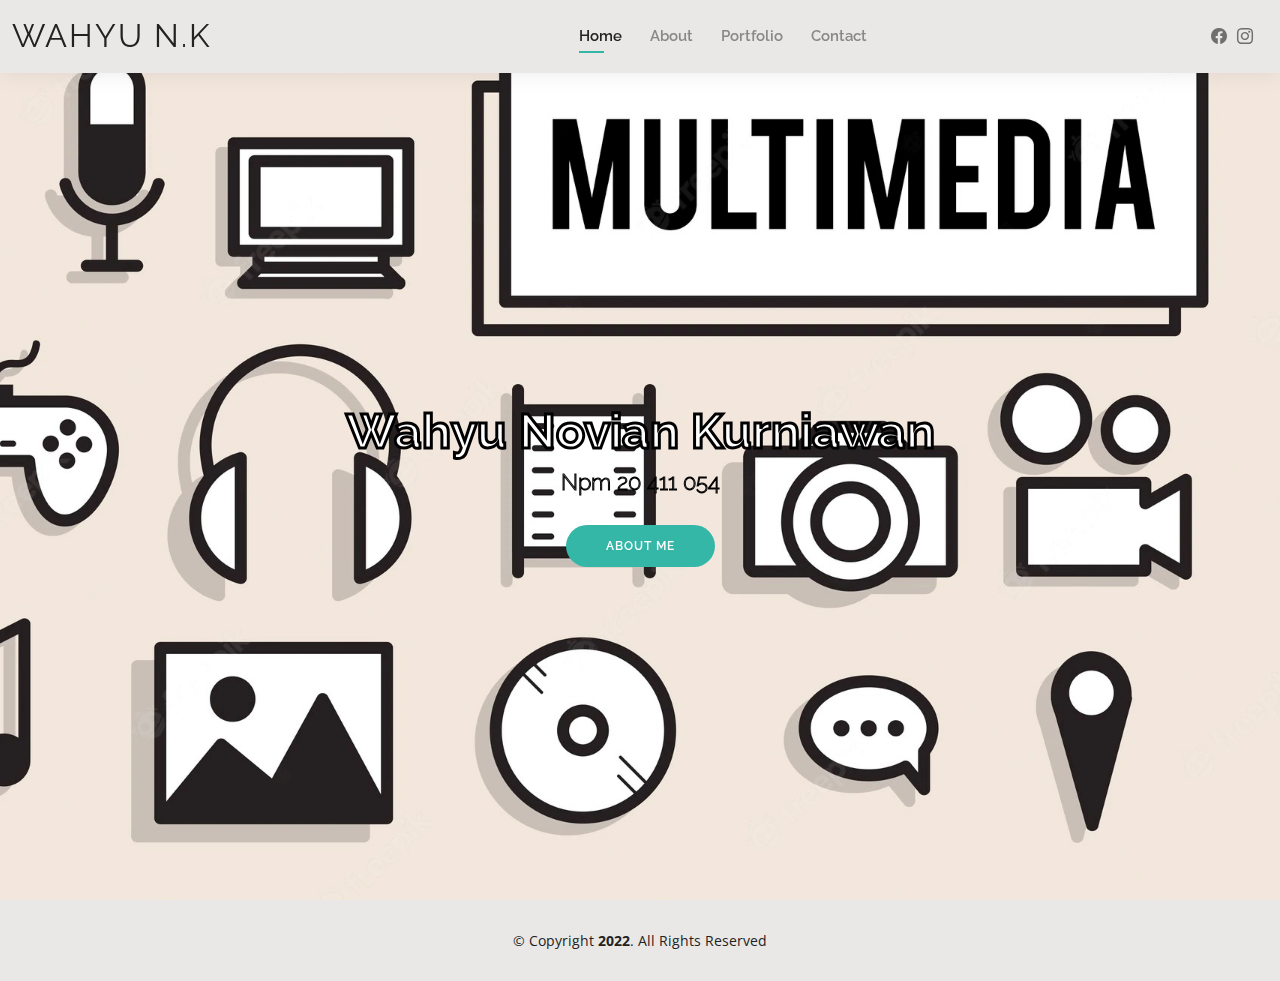
<file: index.html>
<!DOCTYPE html>
<html lang="en">

<head>
  <meta charset="utf-8">
  <meta content="width=device-width, initial-scale=1.0" name="viewport">

  <title>Wahyu Novian Kurniawan</title>
  <meta content="" name="description">
  <meta content="" name="keywords">


  <!-- Google Fonts -->
  <link href="https://fonts.googleapis.com/css?family=Open+Sans:300,300i,400,400i,600,600i,700,700i|Raleway:300,300i,400,400i,500,500i,600,600i,700,700i|Poppins:300,300i,400,400i,500,500i,600,600i,700,700i" rel="stylesheet">

  <!-- Vendor CSS Files -->
  <link href="assets/vendor/aos/aos.css" rel="stylesheet">
  <link href="assets/vendor/bootstrap/css/bootstrap.min.css" rel="stylesheet">
  <link href="assets/vendor/bootstrap-icons/bootstrap-icons.css" rel="stylesheet">
  <link href="assets/vendor/boxicons/css/boxicons.min.css" rel="stylesheet">
  <link href="assets/vendor/glightbox/css/glightbox.min.css" rel="stylesheet">
  <link href="assets/vendor/swiper/swiper-bundle.min.css" rel="stylesheet">

  <!-- Template Main CSS File -->
  <link href="assets/css/style.css" rel="stylesheet">
</head>

<body>

  <!-- ======= Header ======= -->
  <header id="header" class="fixed-top">
    <div class="container-fluid d-flex justify-content-between align-items-center">

      <h1 class="logo me-auto me-lg-0"><a href="index.html">Wahyu N.K</a></h1>
     
      <nav id="navbar" class="navbar order-last order-lg-0">
        <ul>
          <li><a class="active" href="index.html">Home</a></li>
          <li><a href="about.html">About</a></li>
          <li><a href="portfolio.html">Portfolio</a></li>
          <li><a href="contact.html">Contact</a></li>
        </ul>
        <i class="bi bi-list mobile-nav-toggle"></i>
      </nav><!-- .navbar -->

      <div class="header-social-links">
        <a href="#" class="facebook"><i class="bi bi-facebook"></i></a>
        <a href="https://www.instagram.com/_yuuuuu22/" class="instagram"><i class="bi bi-instagram"></i></a>
      </div>

    </div>

  </header><!-- End Header -->

  <!-- ======= Hero Section ======= -->
  <section id="hero" class="d-flex align-items-center">
    <div class="container d-flex flex-column align-items-center" data-aos="zoom-in" data-aos-delay="100">
      <h1>Wahyu Novian Kurniawan</h1>
      <h2>Npm 20 411 054</h2>
      <a href="about.html" class="btn-about">About Me</a>
    </div>
  </section><!-- End Hero -->

  <!-- ======= Footer ======= -->
  <footer id="footer">
    <div class="container">
      <div class="copyright">
        &copy; Copyright <strong><span>2022</span></strong>. All Rights Reserved
      </div>
    </div>
  </footer><!-- End  Footer -->

  <div id="preloader"></div>
  <a href="#" class="back-to-top d-flex align-items-center justify-content-center"><i class="bi bi-arrow-up-short"></i></a>

  <!-- Vendor JS Files -->
  <script src="assets/vendor/purecounter/purecounter_vanilla.js"></script>
  <script src="assets/vendor/aos/aos.js"></script>
  <script src="assets/vendor/bootstrap/js/bootstrap.bundle.min.js"></script>
  <script src="assets/vendor/glightbox/js/glightbox.min.js"></script>
  <script src="assets/vendor/isotope-layout/isotope.pkgd.min.js"></script>
  <script src="assets/vendor/swiper/swiper-bundle.min.js"></script>
  <script src="assets/vendor/waypoints/noframework.waypoints.js"></script>
  <script src="assets/vendor/php-email-form/validate.js"></script>

  <!-- Template Main JS File -->
  <script src="assets/js/main.js"></script>

</body>

</html>
</file>
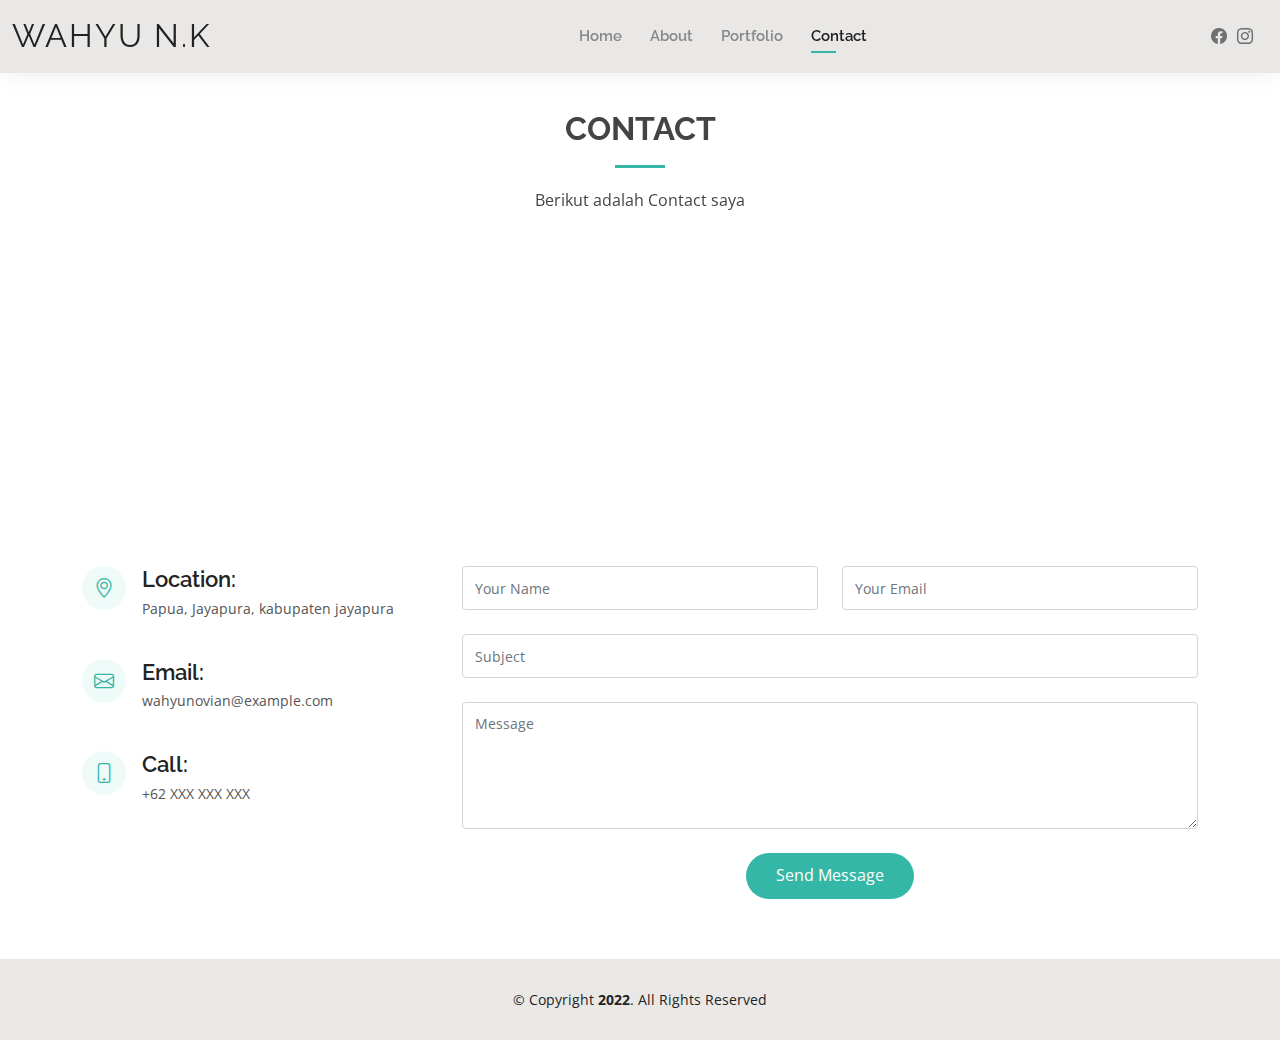
<file: contact.html>
<!DOCTYPE html>
<html lang="en">

<head>
  <meta charset="utf-8">
  <meta content="width=device-width, initial-scale=1.0" name="viewport">

  <title>Wahyu Novian Kurniawan</title>
  <meta content="" name="description">
  <meta content="" name="keywords">



  <!-- Google Fonts -->
  <link href="https://fonts.googleapis.com/css?family=Open+Sans:300,300i,400,400i,600,600i,700,700i|Raleway:300,300i,400,400i,500,500i,600,600i,700,700i|Poppins:300,300i,400,400i,500,500i,600,600i,700,700i" rel="stylesheet">

  <!-- Vendor CSS Files -->
  <link href="assets/vendor/aos/aos.css" rel="stylesheet">
  <link href="assets/vendor/bootstrap/css/bootstrap.min.css" rel="stylesheet">
  <link href="assets/vendor/bootstrap-icons/bootstrap-icons.css" rel="stylesheet">
  <link href="assets/vendor/boxicons/css/boxicons.min.css" rel="stylesheet">
  <link href="assets/vendor/glightbox/css/glightbox.min.css" rel="stylesheet">
  <link href="assets/vendor/swiper/swiper-bundle.min.css" rel="stylesheet">

  <!-- Template Main CSS File -->
  <link href="assets/css/style.css" rel="stylesheet">

</head>

<body>

  <!-- ======= Header ======= -->
  <header id="header" class="fixed-top">
    <div class="container-fluid d-flex justify-content-between align-items-center">

      <h1 class="logo me-auto me-lg-0"><a href="index.html">Wahyu N.K</a></h1>
    
      <nav id="navbar" class="navbar order-last order-lg-0">
        <ul>
          <li><a href="index.html">Home</a></li>
          <li><a href="about.html">About</a></li>
          <li><a href="portfolio.html">Portfolio</a></li>
          <li><a class="active" href="contact.html">Contact</a></li>
        </ul>
        <i class="bi bi-list mobile-nav-toggle"></i>
      </nav><!-- .navbar -->

      <div class="header-social-links">
        <a href="#" class="facebook"><i class="bi bi-facebook"></i></a>
        <a href="https://www.instagram.com/_yuuuuu22/" class="instagram"><i class="bi bi-instagram"></i></a>
      </div>

    </div>

  </header><!-- End Header -->

  <main id="main">

    <!-- ======= Contact Section ======= -->
    <section id="contact" class="contact">
      <div class="container" data-aos="fade-up">

        <div class="section-title">
          <h2>Contact</h2>
          <p>Berikut adalah Contact saya</p>
        </div>

        <div>
          <iframe style="border:0; width: 100%; height: 270px;" src="https://www.google.com/maps/embed?pb=!1m18!1m12!1m3!1d3985.718907324526!2d140.62866921475606!3d-2.5975211981074073!2m3!1f0!2f0!3f0!3m2!1i1024!2i768!4f13.1!3m3!1m2!1s0x0%3A0xf92185dd7d64d927!2zMsKwMzUnNTEuMSJTIDE0MMKwMzcnNTEuMSJF!5e0!3m2!1sid!2sid!4v1669716449035!5m2!1sid!2sid"  frameborder="0" allowfullscreen></iframe>
        </div>

        <div class="row mt-5">

          <div class="col-lg-4">
            <div class="info">
              <div class="address">
                <i class="bi bi-geo-alt"></i>
                <h4>Location:</h4>
                <p>Papua, Jayapura, kabupaten jayapura</p>
              </div>

              <div class="email">
                <i class="bi bi-envelope"></i>
                <h4>Email:</h4>
                <p>wahyunovian@example.com</p>
              </div>

              <div class="phone">
                <i class="bi bi-phone"></i>
                <h4>Call:</h4>
                <p>+62 XXX XXX XXX</p>
              </div>

            </div>

          </div>

          <div class="col-lg-8 mt-5 mt-lg-0">

            <form action="forms/contact.php" method="post" role="form" class="php-email-form">
              <div class="row">
                <div class="col-md-6 form-group">
                  <input type="text" name="name" class="form-control" id="name" placeholder="Your Name" required>
                </div>
                <div class="col-md-6 form-group mt-3 mt-md-0">
                  <input type="email" class="form-control" name="email" id="email" placeholder="Your Email" required>
                </div>
              </div>
              <div class="form-group mt-3">
                <input type="text" class="form-control" name="subject" id="subject" placeholder="Subject" required>
              </div>
              <div class="form-group mt-3">
                <textarea class="form-control" name="message" rows="5" placeholder="Message" required></textarea>
              </div>
              <div class="my-3">
                <div class="loading">Loading</div>
                <div class="error-message"></div>
                <div class="sent-message">Your message has been sent. Thank you!</div>
              </div>
              <div class="text-center"><button type="submit">Send Message</button></div>
            </form>

          </div>

        </div>

      </div>
    </section><!-- End Contact Section -->

  </main><!-- End #main -->

  <!-- ======= Footer ======= -->
  <footer id="footer">
    <div class="container">
      <div class="copyright">
        &copy; Copyright <strong><span>2022</span></strong>. All Rights Reserved
      </div>
    </div>
  </footer><!-- End  Footer -->

  <div id="preloader"></div>
  <a href="#" class="back-to-top d-flex align-items-center justify-content-center"><i class="bi bi-arrow-up-short"></i></a>

  <!-- Vendor JS Files -->
  <script src="assets/vendor/purecounter/purecounter_vanilla.js"></script>
  <script src="assets/vendor/aos/aos.js"></script>
  <script src="assets/vendor/bootstrap/js/bootstrap.bundle.min.js"></script>
  <script src="assets/vendor/glightbox/js/glightbox.min.js"></script>
  <script src="assets/vendor/isotope-layout/isotope.pkgd.min.js"></script>
  <script src="assets/vendor/swiper/swiper-bundle.min.js"></script>
  <script src="assets/vendor/waypoints/noframework.waypoints.js"></script>
  <script src="assets/vendor/php-email-form/validate.js"></script>

  <!-- Template Main JS File -->
  <script src="assets/js/main.js"></script>

</body>

</html>
</file>
<file: assets/css/style.css>
body {
  font-family: "Open Sans", sans-serif;
  color: #444444;
}

a {
  color: #34b7a7;
  text-decoration: none;
}

a:hover {
  color: #51cdbe;
  text-decoration: none;
}

h1,
h2,
h3,
h4,
h5,
h6 {
  font-family: "Raleway", sans-serif;
}

#main {
  margin-top: 50px;
}

@media (max-width: 992px) {
  #main {
    margin-top: 30px;
  }
}

/*--------------------------------------------------------------
# Preloader
--------------------------------------------------------------*/
#preloader {
  position: fixed;
  top: 0;
  left: 0;
  right: 0;
  bottom: 0;
  z-index: 9999;
  overflow: hidden;
  background: #fff;
}

#preloader:before {
  content: "";
  position: fixed;
  top: calc(50% - 30px);
  left: calc(50% - 30px);
  border: 6px solid #34b7a7;
  border-top-color: #dcf5f2;
  border-radius: 50%;
  width: 60px;
  height: 60px;
  -webkit-animation: animate-preloader 1s linear infinite;
  animation: animate-preloader 1s linear infinite;
}

@-webkit-keyframes animate-preloader {
  0% {
    transform: rotate(0deg);
  }

  100% {
    transform: rotate(360deg);
  }
}

@keyframes animate-preloader {
  0% {
    transform: rotate(0deg);
  }

  100% {
    transform: rotate(360deg);
  }
}

/*--------------------------------------------------------------
# Back to top button
--------------------------------------------------------------*/
.back-to-top {
  position: fixed;
  visibility: hidden;
  opacity: 0;
  right: 15px;
  bottom: 15px;
  z-index: 996;
  background: #34b7a7;
  width: 40px;
  height: 40px;
  border-radius: 50px;
  transition: all 0.4s;
}

.back-to-top i {
  font-size: 24px;
  color: #fff;
  line-height: 0;
}

.back-to-top:hover {
  background: #49cbbb;
  color: #fff;
}

.back-to-top.active {
  visibility: visible;
  opacity: 1;
}

/*--------------------------------------------------------------
# Header
--------------------------------------------------------------*/
#header {
  background: #e9e8e6;
  box-shadow: 0px 0px 25px 0 rgba(0, 0, 0, 0.08);
  z-index: 997;
  padding: 15px 0;
}

#header .logo {
  font-size: 32px;
  margin: 0;
  padding: 0;
  line-height: 1;
  font-weight: 400;
  letter-spacing: 2px;
  text-transform: uppercase;
}

#header .logo a {
  color: #222222;
}

#header .logo img {
  max-height: 40px;
}

@media (max-width: 992px) {
  #header .logo {
    font-size: 28px;
  }
}

/*--------------------------------------------------------------
# Header Social Links
--------------------------------------------------------------*/
.header-social-links {
  padding-right: 15px;
}

.header-social-links a {
  color: #6f6f6f;
  padding-left: 6px;
  display: inline-block;
  line-height: 0px;
  transition: 0.3s;
  font-size: 16px;
}

.header-social-links a:hover {
  color: #34b7a7;
}

/*--------------------------------------------------------------
# Navigation Menu
--------------------------------------------------------------*/
/**
* Desktop Navigation 
*/
.navbar {
  padding: 0;
}

.navbar ul {
  margin: 0;
  padding: 0;
  display: flex;
  list-style: none;
  align-items: center;
}

.navbar li {
  position: relative;
  padding: 10px 0 10px 28px;
}

.navbar a,
.navbar a:focus {
  display: flex;
  align-items: center;
  justify-content: space-between;
  font-family: "Raleway", sans-serif;
  font-size: 15px;
  font-weight: 600;
  color: #888888;
  white-space: nowrap;
  transition: 0.3s;
  position: relative;
}

.navbar a i,
.navbar a:focus i {
  font-size: 12px;
  line-height: 0;
  margin-left: 5px;
}

.navbar>ul>li>a:before {
  content: "";
  position: absolute;
  width: 0;
  height: 2px;
  bottom: -5px;
  left: 0;
  background-color: #34b7a7;
  visibility: hidden;
  width: 0px;
  transition: all 0.3s ease-in-out 0s;
}

.navbar a:hover:before,
.navbar li:hover>a:before,
.navbar .active:before {
  visibility: visible;
  width: 25px;
}

.navbar a:hover,
.navbar .active,
.navbar .active:focus,
.navbar li:hover>a {
  color: #222222;
}

.navbar .dropdown ul {
  display: block;
  position: absolute;
  left: 14px;
  top: calc(100% + 30px);
  margin: 0;
  padding: 10px 0;
  z-index: 99;
  opacity: 0;
  visibility: hidden;
  background: #fff;
  box-shadow: 0px 0px 30px rgba(127, 137, 161, 0.25);
  transition: 0.3s;
  border-radius: 4px;
}

.navbar .dropdown ul li {
  min-width: 200px;
  padding: 0;
}

.navbar .dropdown ul a {
  padding: 10px 20px;
  font-size: 15px;
  text-transform: none;
  font-weight: 600;
}

.navbar .dropdown ul a i {
  font-size: 12px;
}

.navbar .dropdown ul a:hover,
.navbar .dropdown ul .active:hover,
.navbar .dropdown ul li:hover>a {
  color: #34b7a7;
}

.navbar .dropdown:hover>ul {
  opacity: 1;
  top: 100%;
  visibility: visible;
}

.navbar .dropdown .dropdown ul {
  top: 0;
  left: calc(100% - 30px);
  visibility: hidden;
}

.navbar .dropdown .dropdown:hover>ul {
  opacity: 1;
  top: 0;
  left: 100%;
  visibility: visible;
}

@media (max-width: 1366px) {
  .navbar .dropdown .dropdown ul {
    left: -90%;
  }

  .navbar .dropdown .dropdown:hover>ul {
    left: -100%;
  }
}

/**
* Mobile Navigation 
*/
.mobile-nav-toggle {
  color: #222222;
  font-size: 28px;
  cursor: pointer;
  display: none;
  line-height: 0;
  transition: 0.5s;
}

.mobile-nav-toggle.bi-x {
  color: #fff;
}

@media (max-width: 991px) {
  .mobile-nav-toggle {
    display: block;
  }

  .navbar ul {
    display: none;
  }
}

.navbar-mobile {
  position: fixed;
  overflow: hidden;
  top: 0;
  right: 0;
  left: 0;
  bottom: 0;
  background: rgba(9, 9, 9, 0.9);
  transition: 0.3s;
  z-index: 999;
}

.navbar-mobile .mobile-nav-toggle {
  position: absolute;
  top: 15px;
  right: 15px;
}

.navbar-mobile ul {
  display: block;
  position: absolute;
  top: 55px;
  right: 15px;
  bottom: 15px;
  left: 15px;
  padding: 10px 0;
  border-radius: 10px;
  background-color: #fff;
  overflow-y: auto;
  transition: 0.3s;
}

.navbar-mobile a,
.navbar-mobile a:focus {
  font-size: 15px;
  padding-right: 15px;
  color: #222222;
}

.navbar-mobile a:hover,
.navbar-mobile .active,
.navbar-mobile li:hover>a {
  color: #34b7a7;
}

.navbar-mobile .getstarted,
.navbar-mobile .getstarted:focus {
  margin: 15px;
}

.navbar-mobile .dropdown ul {
  position: static;
  display: none;
  margin: 10px 20px;
  padding: 10px 0;
  z-index: 99;
  opacity: 1;
  visibility: visible;
  background: #fff;
  box-shadow: 0px 0px 30px rgba(127, 137, 161, 0.25);
}

.navbar-mobile .dropdown ul li {
  min-width: 200px;
}

.navbar-mobile .dropdown ul a {
  padding: 10px 20px;
}

.navbar-mobile .dropdown ul a i {
  font-size: 12px;
}

.navbar-mobile .dropdown ul a:hover,
.navbar-mobile .dropdown ul .active:hover,
.navbar-mobile .dropdown ul li:hover>a {
  color: #34b7a7;
}

.navbar-mobile .dropdown>.dropdown-active {
  display: block;
}

/*--------------------------------------------------------------
# Hero Section
--------------------------------------------------------------*/
#hero {
  width: 100%;
  height: 100vh;
  background: url("../img/bg.jpg") top right;
  background-size: cover;
}

#hero .container {
  padding-top: 70px;
  position: relative;
}

@media (max-width: 992px) {
  #hero .container {
    padding-top: 58px;
  }
}

#hero h1 {
  margin: 0;
  font-size: 48px;
  font-weight: 700;
  line-height: 56px;
  -webkit-text-stroke: 3px rgb(0, 0, 0); color: rgb(255, 255, 255);
}

#hero h2 {
  font-weight: 300;
  margin: 10px 0 0 0;
  font-size: 22px;
  -webkit-text-stroke: 1px rgb(0, 0, 0); color: rgb(255, 255, 255);
}

#hero .btn-about {
  font-family: "Raleway", sans-serif;
  text-transform: uppercase;
  font-weight: 600;
  font-size: 12px;
  letter-spacing: 1px;
  display: inline-block;
  padding: 12px 40px;
  border-radius: 50px;
  transition: 0.5s;
  margin-top: 30px;
  color: #fff;
  background: #34b7a7;
}

#hero .btn-about:hover {
  background: #3dc8b7;
}

@media (min-width: 1024px) {
  #hero {
    background-attachment: fixed;
  }
}

@media (max-width: 992px) {
  #hero:before {
    content: "";
    background: rgba(255, 255, 255, 0.8);
    position: absolute;
    bottom: 0;
    top: 0;
    left: 0;
    right: 0;
  }

  #hero h1 {
    font-size: 28px;
    line-height: 36px;
  }

  #hero h2 {
    font-size: 18px;
    line-height: 24px;
  }
}

/*--------------------------------------------------------------
# Sections General
--------------------------------------------------------------*/
section {
  padding: 60px 0;
}

.section-bg {
  background-color: #e7f8f6;
}

.section-title {
  text-align: center;
  padding-bottom: 30px;
}

.section-title h2 {
  font-size: 32px;
  font-weight: bold;
  text-transform: uppercase;
  margin-bottom: 20px;
  padding-bottom: 20px;
  position: relative;
}

.section-title h2::after {
  content: "";
  position: absolute;
  display: block;
  width: 50px;
  height: 3px;
  background: #34b7a7;
  bottom: 0;
  left: calc(50% - 25px);
}

.section-title p {
  margin-bottom: 0;
}

/*--------------------------------------------------------------
# Cta
--------------------------------------------------------------*/
.cta {
  background: linear-gradient(rgba(0, 0, 0, 0.6), rgba(0, 0, 0, 0.6)), url("../img/bg-1.jpg") fixed center center;
  background-size: cover;
  padding: 80px 0;
}

.cta h3 {
  color: #fff;
  font-size: 28px;
  font-weight: 700;
}

.cta p {
  color: #fff;
}

.cta .cta-btn {
  font-family: "Raleway", sans-serif;
  text-transform: uppercase;
  font-weight: 500;
  font-size: 16px;
  letter-spacing: 1px;
  display: inline-block;
  padding: 8px 20px;
  border-radius: 2px;
  transition: 0.5s;
  margin: 10px;
  border: 2px solid #fff;
  color: #fff;
}

.cta .cta-btn:hover {
  background: #34b7a7;
  border: 2px solid #34b7a7;
}

@media (max-width: 1024px) {
  .cta {
    background-attachment: scroll;
  }
}

@media (min-width: 769px) {
  .cta .cta-btn-container {
    display: flex;
    align-items: center;
    justify-content: flex-end;
  }
}

/*--------------------------------------------------------------
# About
--------------------------------------------------------------*/
.about .content h3 {
  font-weight: 700;
  font-size: 26px;
  color: #555555;
}

.about .content ul {
  list-style: none;
  padding: 0;
}

.about .content ul li {
  padding-bottom: 10px;
}

.about .content ul i {
  font-size: 20px;
  padding-right: 2px;
  color: #34b7a7;
}

.about .content p:last-child {
  margin-bottom: 0;
}

/*--------------------------------------------------------------
# Skills
--------------------------------------------------------------*/
.skills .progress {
  height: 60px;
  display: block;
  background: none;
  border-radius: 0;
}

.skills .progress .skill {
  padding: 10px 0;
  margin: 0 0 6px 0;
  text-transform: uppercase;
  display: block;
  font-weight: 600;
  font-family: "Poppins", sans-serif;
  color: #222222;
}

.skills .progress .skill .val {
  float: right;
  font-style: normal;
}

.skills .progress-bar-wrap {
  background: #f3f3f3;
}

.skills .progress-bar {
  width: 1px;
  height: 10px;
  transition: 0.9s;
  background-color: #34b7a7;
}

/*--------------------------------------------------------------
# Facts
--------------------------------------------------------------*/
.facts .counters span {
  font-size: 48px;
  display: block;
  color: #34b7a7;
}

.facts .counters p {
  padding: 0;
  margin: 0 0 20px 0;
  font-family: "Raleway", sans-serif;
  font-size: 14px;
}

/*--------------------------------------------------------------
# Testimonials
--------------------------------------------------------------*/
.testimonials .section-header {
  margin-bottom: 40px;
}

.testimonials .testimonials-carousel,
.testimonials .testimonials-slider {
  overflow: hidden;
}

.testimonials .testimonial-item {
  text-align: center;
}

.testimonials .testimonial-item .testimonial-img {
  width: 120px;
  border-radius: 50%;
  border: 4px solid #fff;
  margin: 0 auto;
}

.testimonials .testimonial-item h3 {
  font-size: 20px;
  font-weight: bold;
  margin: 10px 0 5px 0;
  color: #111;
}

.testimonials .testimonial-item h4 {
  font-size: 14px;
  color: #999;
  margin: 0 0 15px 0;
}

.testimonials .testimonial-item .quote-icon-left,
.testimonials .testimonial-item .quote-icon-right {
  color: #c8efea;
  font-size: 26px;
}

.testimonials .testimonial-item .quote-icon-left {
  display: inline-block;
  left: -5px;
  position: relative;
}

.testimonials .testimonial-item .quote-icon-right {
  display: inline-block;
  right: -5px;
  position: relative;
  top: 10px;
}

.testimonials .testimonial-item p {
  font-style: italic;
  margin: 0 auto 15px auto;
}

@media (min-width: 992px) {
  .testimonials .testimonial-item p {
    width: 80%;
  }
}

.testimonials .swiper-pagination {
  margin-top: 20px;
  position: relative;
}

.testimonials .swiper-pagination .swiper-pagination-bullet {
  width: 12px;
  height: 12px;
  background-color: #fff;
  opacity: 1;
  border: 1px solid #34b7a7;
}

.testimonials .swiper-pagination .swiper-pagination-bullet-active {
  background-color: #34b7a7;
}

/*--------------------------------------------------------------
# Resume
--------------------------------------------------------------*/
.resume .resume-title {
  font-size: 26px;
  font-weight: 400;
  margin-top: 20px;
  margin-bottom: 20px;
  color: #222222;
}

.resume .resume-item {
  padding: 0 0 20px 20px;
  margin-top: -2px;
  border-left: 2px solid #34b7a7;
  position: relative;
}

.resume .resume-item h4 {
  line-height: 18px;
  font-size: 18px;
  font-weight: 600;
  font-family: "Poppins", sans-serif;
  color: #1d685f;
  margin-bottom: 10px;
}

.resume .resume-item h5 {
  font-size: 16px;
  background: #effbf9;
  padding: 5px 15px;
  display: inline-block;
  font-weight: 600;
  margin-bottom: 10px;
  color: #34b7a7;
}

.resume .resume-item ul {
  padding-left: 20px;
}

.resume .resume-item ul li {
  padding-bottom: 10px;
}

.resume .resume-item:last-child {
  padding-bottom: 0;
}

.resume .resume-item::before {
  content: "";
  position: absolute;
  width: 16px;
  height: 16px;
  border-radius: 50px;
  left: -9px;
  top: 0;
  background: #fff;
  border: 2px solid #34b7a7;
}

/*--------------------------------------------------------------
# Services
--------------------------------------------------------------*/
.services .icon-box {
  text-align: center;
  padding: 70px 20px 80px 20px;
  transition: all ease-in-out 0.3s;
  background: #fff;
  box-shadow: 0px 0 35px 0 rgba(0, 0, 0, 0.08);
}

.services .icon-box .icon {
  margin: 0 auto;
  width: 100px;
  height: 100px;
  display: flex;
  align-items: center;
  justify-content: center;
  transition: ease-in-out 0.3s;
  position: relative;
}

.services .icon-box .icon i {
  font-size: 36px;
  transition: 0.5s;
  position: relative;
}

.services .icon-box .icon svg {
  position: absolute;
  top: 0;
  left: 0;
}

.services .icon-box .icon svg path {
  transition: 0.5s;
  fill: #f5f5f5;
}

.services .icon-box h4 {
  font-weight: 600;
  margin: 10px 0 15px 0;
  font-size: 22px;
}

.services .icon-box h4 a {
  color: #222222;
  transition: ease-in-out 0.3s;
}

.services .icon-box p {
  line-height: 24px;
  font-size: 14px;
  margin-bottom: 0;
}

.services .iconbox-blue i {
  color: #47aeff;
}

.services .iconbox-blue:hover .icon i {
  color: #fff;
}

.services .iconbox-blue:hover .icon path {
  fill: #47aeff;
}

.services .iconbox-orange i {
  color: #ffa76e;
}

.services .iconbox-orange:hover .icon i {
  color: #fff;
}

.services .iconbox-orange:hover .icon path {
  fill: #ffa76e;
}

.services .iconbox-pink i {
  color: #e80368;
}

.services .iconbox-pink:hover .icon i {
  color: #fff;
}

.services .iconbox-pink:hover .icon path {
  fill: #e80368;
}

.services .iconbox-yellow i {
  color: #ffbb2c;
}

.services .iconbox-yellow:hover .icon i {
  color: #fff;
}

.services .iconbox-yellow:hover .icon path {
  fill: #ffbb2c;
}

.services .iconbox-red i {
  color: #ff5828;
}

.services .iconbox-red:hover .icon i {
  color: #fff;
}

.services .iconbox-red:hover .icon path {
  fill: #ff5828;
}

.services .iconbox-teal i {
  color: #11dbcf;
}

.services .iconbox-teal:hover .icon i {
  color: #fff;
}

.services .iconbox-teal:hover .icon path {
  fill: #11dbcf;
}

/*--------------------------------------------------------------
# Portfolio
--------------------------------------------------------------*/
.portfolio .portfolio-item {
  margin-bottom: 30px;
}

.portfolio #portfolio-flters {
  padding: 0;
  margin: 0 auto 20px auto;
  list-style: none;
  text-align: center;
}

.portfolio #portfolio-flters li {
  cursor: pointer;
  display: inline-block;
  padding: 8px 16px 10px 16px;
  font-size: 13px;
  font-weight: 500;
  line-height: 1;
  text-transform: uppercase;
  color: #444444;
  margin-bottom: 5px;
  transition: all 0.3s ease-in-out;
  border-radius: 50px;
}

.portfolio #portfolio-flters li:hover,
.portfolio #portfolio-flters li.filter-active {
  color: #fff;
  background: #34b7a7;
}

.portfolio #portfolio-flters li:last-child {
  margin-right: 0;
}

.portfolio .portfolio-wrap {
  transition: 0.3s;
  position: relative;
  overflow: hidden;
  z-index: 1;
  background: rgba(34, 34, 34, 0.6);
}

.portfolio .portfolio-wrap::before {
  content: "";
  background: rgba(34, 34, 34, 0.6);
  position: absolute;
  left: 0;
  right: 0;
  top: 0;
  bottom: 0;
  transition: all ease-in-out 0.3s;
  z-index: 2;
  opacity: 0;
}

.portfolio .portfolio-wrap img {
  transition: all ease-in-out 0.3s;
}

.portfolio .portfolio-wrap .portfolio-info {
  opacity: 0;
  position: absolute;
  top: 0;
  left: 0;
  right: 0;
  bottom: 0;
  z-index: 3;
  transition: all ease-in-out 0.3s;
  display: flex;
  flex-direction: column;
  justify-content: flex-end;
  align-items: flex-start;
  padding: 20px;
}

.portfolio .portfolio-wrap .portfolio-info h4 {
  font-size: 20px;
  color: #fff;
  font-weight: 600;
}

.portfolio .portfolio-wrap .portfolio-info p {
  color: rgba(255, 255, 255, 0.7);
  font-size: 14px;
  text-transform: uppercase;
  padding: 0;
  margin: 0;
  font-style: italic;
}

.portfolio .portfolio-wrap .portfolio-links {
  text-align: center;
  z-index: 4;
}

.portfolio .portfolio-wrap .portfolio-links a {
  color: #fff;
  margin: 0 5px 0 0;
  font-size: 28px;
  display: inline-block;
  transition: 0.3s;
}

.portfolio .portfolio-wrap .portfolio-links a:hover {
  color: #78d9cd;
}

.portfolio .portfolio-wrap:hover::before {
  opacity: 1;
}

.portfolio .portfolio-wrap:hover img {
  transform: scale(1.2);
}

.portfolio .portfolio-wrap:hover .portfolio-info {
  opacity: 1;
}

/*--------------------------------------------------------------
# Portfolio Details
--------------------------------------------------------------*/
.portfolio-details {
  padding-top: 0;
}

.portfolio-details .portfolio-details-slider img {
  width: 100%;
}

.portfolio-details .portfolio-details-slider .swiper-pagination {
  margin-top: 20px;
  position: relative;
}

.portfolio-details .portfolio-details-slider .swiper-pagination .swiper-pagination-bullet {
  width: 12px;
  height: 12px;
  background-color: #fff;
  opacity: 1;
  border: 1px solid #34b7a7;
}

.portfolio-details .portfolio-details-slider .swiper-pagination .swiper-pagination-bullet-active {
  background-color: #34b7a7;
}

.portfolio-details .portfolio-info {
  padding: 30px;
  box-shadow: 0px 0 30px rgba(34, 34, 34, 0.08);
}

.portfolio-details .portfolio-info h3 {
  font-size: 22px;
  font-weight: 700;
  margin-bottom: 20px;
  padding-bottom: 20px;
  border-bottom: 1px solid #eee;
}

.portfolio-details .portfolio-info ul {
  list-style: none;
  padding: 0;
  font-size: 15px;
}

.portfolio-details .portfolio-info ul li+li {
  margin-top: 10px;
}

.portfolio-details .portfolio-description {
  padding-top: 30px;
}

.portfolio-details .portfolio-description h2 {
  font-size: 26px;
  font-weight: 700;
  margin-bottom: 20px;
}

.portfolio-details .portfolio-description p {
  padding: 0;
}

/*--------------------------------------------------------------
# Contact
--------------------------------------------------------------*/
.contact .info {
  width: 100%;
  background: #fff;
}

.contact .info i {
  font-size: 20px;
  color: #34b7a7;
  float: left;
  width: 44px;
  height: 44px;
  background: #effbf9;
  display: flex;
  justify-content: center;
  align-items: center;
  border-radius: 50px;
  transition: all 0.3s ease-in-out;
}

.contact .info h4 {
  padding: 0 0 0 60px;
  font-size: 22px;
  font-weight: 600;
  margin-bottom: 5px;
  color: #222222;
}

.contact .info p {
  padding: 0 0 0 60px;
  margin-bottom: 0;
  font-size: 14px;
  color: #555555;
}

.contact .info .email,
.contact .info .phone {
  margin-top: 40px;
}

.contact .info .email:hover i,
.contact .info .address:hover i,
.contact .info .phone:hover i {
  background: #34b7a7;
  color: #fff;
}

.contact .php-email-form {
  width: 100%;
  background: #fff;
}

.contact .php-email-form .form-group {
  padding-bottom: 8px;
}

.contact .php-email-form .error-message {
  display: none;
  color: #fff;
  background: #ed3c0d;
  text-align: center;
  padding: 15px;
  font-weight: 600;
}

.contact .php-email-form .sent-message {
  display: none;
  color: #fff;
  background: #18d26e;
  text-align: center;
  padding: 15px;
  font-weight: 600;
}

.contact .php-email-form .loading {
  display: none;
  background: #fff;
  text-align: center;
  padding: 15px;
}

.contact .php-email-form .loading:before {
  content: "";
  display: inline-block;
  border-radius: 50%;
  width: 24px;
  height: 24px;
  margin: 0 10px -6px 0;
  border: 3px solid #18d26e;
  border-top-color: #eee;
  -webkit-animation: animate-loading 1s linear infinite;
  animation: animate-loading 1s linear infinite;
}

.contact .php-email-form input,
.contact .php-email-form textarea {
  border-radius: 4px;
  box-shadow: none;
  font-size: 14px;
}

.contact .php-email-form input:focus,
.contact .php-email-form textarea:focus {
  border-color: #34b7a7;
}

.contact .php-email-form input {
  height: 44px;
}

.contact .php-email-form textarea {
  padding: 10px 12px;
}

.contact .php-email-form button[type=submit] {
  background: #34b7a7;
  border: 0;
  padding: 10px 30px 12px 30px;
  color: #fff;
  transition: 0.4s;
  border-radius: 50px;
}

.contact .php-email-form button[type=submit]:hover {
  background: #3dc8b7;
}

@-webkit-keyframes animate-loading {
  0% {
    transform: rotate(0deg);
  }

  100% {
    transform: rotate(360deg);
  }
}

@keyframes animate-loading {
  0% {
    transform: rotate(0deg);
  }

  100% {
    transform: rotate(360deg);
  }
}

/*--------------------------------------------------------------
# Footer
--------------------------------------------------------------*/
#footer {
  background: #e9e8e6;
  padding: 30px 0;
  color: #222222;
  font-size: 14px;
  text-align: center;
}

#footer .credits {
  padding-top: 5px;
  font-size: 13px;
}

#footer .credits a {
  color: #34b7a7;
}
</file>
